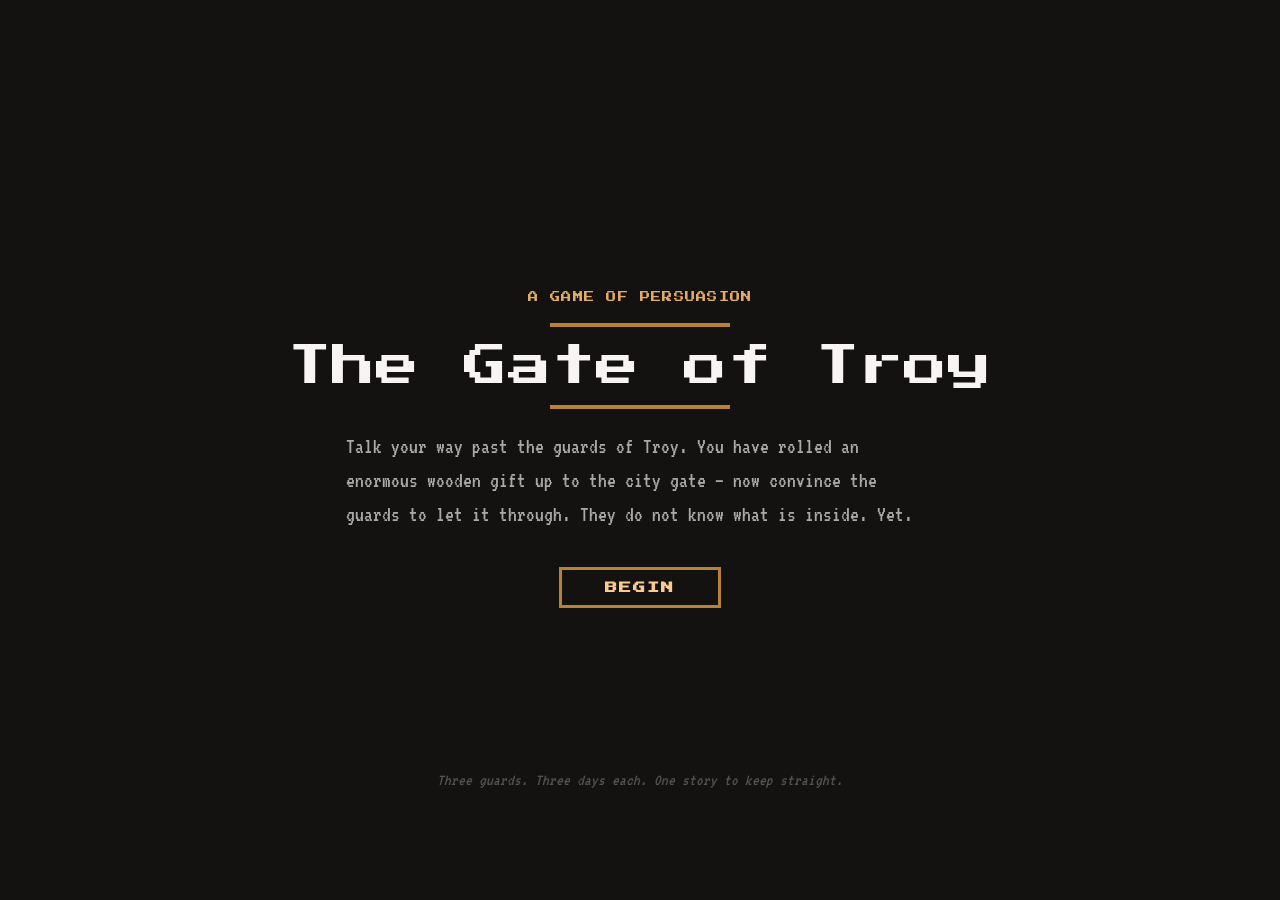
<file: templates/index.html>
<!DOCTYPE html>
<html lang="en">
<head>
  <meta charset="utf-8">
  <meta name="viewport" content="width=device-width, initial-scale=1">
  <title>The Gate of Troy</title>
  <link rel="preconnect" href="https://fonts.googleapis.com">
  <link rel="preconnect" href="https://fonts.gstatic.com" crossorigin>
  <link href="https://fonts.googleapis.com/css2?family=Press+Start+2P&family=VT323&display=swap" rel="stylesheet">
  <link rel="stylesheet" href="/static/css/style.css">
</head>
<body>
<div class="stage" style="font-family:'VT323', monospace;color:#eae7e7">

  <!-- ================= TITLE ================= -->
  <div id="screen-title" style="position:absolute;inset:0;background:#131211;display:flex;flex-direction:column;align-items:center;justify-content:center;gap:3cqh">
    <div style="font-family:'Press Start 2P', monospace;font-size:0.8cqw;letter-spacing:0.12em;text-transform:uppercase;color:#e1ad66">A game of persuasion</div>
    <div style="text-align:center;display:flex;flex-direction:column;gap:1.6cqh;padding:0 4cqw">
      <div style="width:14cqw;height:4px;background:#b68235;margin:0 auto"></div>
      <h1 style="font-family:'Press Start 2P', monospace;font-weight:300;font-size:3.4cqw;line-height:1.25;margin:0;color:#f8f4f4">The Gate of Troy</h1>
      <div style="width:14cqw;height:4px;background:#b68235;margin:0 auto"></div>
      <p style="max-width:46cqw;margin:1.4cqh auto 0;font-size:1.7cqw;line-height:1.55;text-align:left;color:rgba(234,233,233,0.7)">Talk your way past the guards of Troy. You have rolled an enormous wooden gift up to the city gate — now convince the guards to let it through. They do not know what is inside. Yet.</p>
    </div>
    <button id="begin-btn" class="btn" style="margin-top:2cqh;background:transparent;border:3px solid #b68235;border-radius:0;color:#facb8d;font-family:'Press Start 2P', monospace;font-weight:600;font-size:0.95cqw;letter-spacing:0.16em;text-transform:uppercase;padding:1.6cqh 3.4cqw;cursor:pointer">Begin</button>
    <div style="position:absolute;bottom:3cqh;font-style:italic;font-size:1.3cqw;color:rgba(234,233,233,0.3)">Three guards. Three days each. One story to keep straight.</div>
  </div>

  <!-- ================= EVA (briefing / debrief) ================= -->
  <div id="screen-eva" class="is-hidden" style="position:absolute;inset:0;background:#161514">
    <div style="position:absolute;inset:0"><img src="/static/images/camp-bg.png" alt="" style="width:100%;height:100%;object-fit:cover"></div>
    <div style="position:absolute;inset:0;background:radial-gradient(110% 88% at 50% 36%, rgba(19,18,17,0) 26%, rgba(19,18,17,0.66) 74%, rgba(19,18,17,0.95) 100%)"></div>
    <div style="position:absolute;inset:0;background:linear-gradient(to bottom, rgba(19,18,17,0.6) 0%, rgba(19,18,17,0.05) 22%, rgba(19,18,17,0.05) 40%, rgba(19,18,17,0.88) 76%, rgba(19,18,17,0.97) 100%)"></div>

    <img id="eva-portrait" src="/static/images/eva.png" alt="Captain Eva" style="position:absolute;left:50%;bottom:-9cqh;transform:translateX(-50%);width:36cqw;height:97cqh;object-fit:contain;filter:drop-shadow(0 2cqh 3.4cqh rgba(0,0,0,0.7))">

    <div style="position:absolute;top:4cqh;left:3cqw;border-left:5px solid #b68235;padding-left:1cqw;display:flex;flex-direction:column;gap:0.4cqh">
      <span id="eva-kicker" style="font-family:'Press Start 2P', monospace;font-size:0.8cqw;letter-spacing:0.16em;text-transform:uppercase;color:#e1ad66">Briefing — the night before</span>
      <span style="font-style:italic;font-size:1.35cqw;color:rgba(234,233,233,0.45)">The Greek camp, beyond the ridge</span>
    </div>

    <div style="position:absolute;left:8cqw;right:8cqw;bottom:5cqh;display:flex;flex-direction:column;gap:1.3cqh">
      <div style="display:flex;align-items:flex-end;gap:1cqw;padding-left:1.6cqw;margin-bottom:-0.6cqh">
        <div style="font-family:'Press Start 2P', monospace;font-weight:500;font-size:1.25cqw;letter-spacing:0.04em;color:#facb8d;text-transform:uppercase">Captain Eva</div>
        <div style="padding-bottom:0.5cqh;font-style:italic;font-size:1.4cqw;color:rgba(234,233,233,0.42)">who thought of the horse in the first place</div>
      </div>
      <div id="eva-box" style="cursor:pointer;background:rgba(19,18,17,0.9);border:3px solid #7d5411;border-radius:0;padding:2.8cqh 2.6cqw;min-height:19cqh;display:flex;flex-direction:column;justify-content:center;gap:1cqh;box-shadow:0 0 0 4px #131211, 0 0 0 5px rgba(194,141,65,0.35);position:relative">
        <div id="eva-action" style="font-style:italic;font-size:1.45cqw;color:#e1ad66;line-height:1.4"></div>
        <div style="font-size:2cqw;line-height:1.45;color:#eae7e7;text-wrap:pretty"><span id="eva-spoken"></span><span id="eva-caret" style="animation:blink 1s step-end infinite;color:#b68235"></span></div>
        <div style="position:absolute;right:1.6cqw;bottom:1.2cqh;display:flex;align-items:center;gap:0.6cqw;font-family:'Press Start 2P', monospace;font-size:0.9cqw;letter-spacing:0.15em;text-transform:uppercase;color:rgba(234,233,233,0.45)">
          <span id="eva-cue">Continue</span><span style="animation:nudge 1.4s ease-in-out infinite;color:#b68235">▾</span>
        </div>
      </div>
    </div>
  </div>

  <!-- ================= ROLL (cinematic transition) ================= -->
  <div id="screen-roll" class="is-hidden" style="position:absolute;inset:0;background:#000;cursor:pointer;display:flex;flex-direction:column;align-items:center;justify-content:center;gap:2.6cqh;padding:0 14cqw;text-align:center">
    <div id="roll-lines" style="display:flex;flex-direction:column;align-items:center;gap:2.6cqh"></div>
    <div style="position:absolute;bottom:4cqh;font-family:'Press Start 2P', monospace;font-size:0.75cqw;letter-spacing:0.14em;text-transform:uppercase;color:rgba(255,255,255,0.32)">Click to continue</div>
  </div>

  <!-- ================= GATE (the game) ================= -->
  <div id="screen-gate" class="is-hidden" style="position:absolute;inset:0">
    <div style="position:absolute;inset:0"><img src="/static/images/gate-bg.jpg" alt="" style="width:100%;height:100%;object-fit:cover"></div>
    <div style="position:absolute;inset:0;pointer-events:none;background:radial-gradient(120% 92% at 50% 34%, rgba(19,18,17,0) 28%, rgba(19,18,17,0.6) 76%, rgba(19,18,17,0.94) 100%)"></div>
    <div style="position:absolute;inset:0;pointer-events:none;background:linear-gradient(to bottom, rgba(19,18,17,0.62) 0%, rgba(19,18,17,0.05) 20%, rgba(19,18,17,0.05) 40%, rgba(19,18,17,0.86) 76%, rgba(19,18,17,0.97) 100%)"></div>

    <div style="position:absolute;left:50%;bottom:-9cqh;transform:translateX(-50%);width:36cqw;height:97cqh;filter:drop-shadow(0 2cqh 3.4cqh rgba(0,0,0,0.7))">
      <img id="gate-portrait" src="/static/images/barnaby.png" alt="Guard portrait" style="width:100%;height:100%;object-fit:contain">
    </div>

    <!-- day badge -->
    <div style="position:absolute;top:3.6cqh;left:3cqw;display:flex;align-items:baseline;gap:0.9cqw;border-left:5px solid #b68235;padding-left:1cqw">
      <span id="day-label" style="font-family:'Press Start 2P', monospace;font-weight:300;font-size:3cqw;line-height:1;color:#facb8d;font-feature-settings:'tnum'">1</span>
      <span style="display:flex;flex-direction:column;gap:0.2cqh">
        <span style="font-family:'Press Start 2P', monospace;font-size:0.85cqw;letter-spacing:0.16em;text-transform:uppercase;color:#e1ad66">Day</span>
        <span style="font-style:italic;font-size:1.35cqw;color:rgba(234,233,233,0.45)">of three</span>
      </span>
    </div>

    <!-- gate + conviction -->
    <div style="position:absolute;top:4cqh;right:3cqw;width:22cqw;display:flex;flex-direction:column;gap:1cqh;align-items:flex-end">
      <div style="font-family:'Press Start 2P', monospace;font-size:0.85cqw;letter-spacing:0.14em;text-transform:uppercase;color:rgba(234,233,233,0.6)">Gate <span id="gate-label">I</span> of III</div>
      <div style="width:100%;display:flex;flex-direction:column;gap:0.7cqh">
        <div style="display:flex;justify-content:space-between;align-items:baseline">
          <span style="font-family:'Press Start 2P', monospace;font-size:0.75cqw;letter-spacing:0.14em;text-transform:uppercase;color:rgba(234,233,233,0.45)">Conviction</span>
          <span id="conviction-num" style="font-family:'Press Start 2P', monospace;font-size:1.05cqw;color:#facb8d;font-feature-settings:'tnum'">50</span>
        </div>
        <div style="height:1.4cqh;border:3px solid #7d5411;border-radius:0;position:relative;overflow:hidden;background:rgba(19,18,17,0.6)">
          <div id="conviction-fill" style="position:absolute;inset:0;width:50%;background:repeating-linear-gradient(to right, #c28d41 0 0.8cqw, transparent 0.8cqw 1cqw);transition:width 0.35s steps(8,end)"></div>
        </div>
      </div>
    </div>

    <!-- dialogue + input -->
    <div style="position:absolute;left:8cqw;right:8cqw;bottom:3.4cqh;display:flex;flex-direction:column;gap:1.3cqh">
      <div style="display:flex;align-items:flex-end;gap:1cqw;padding-left:1.6cqw;margin-bottom:-0.6cqh">
        <div id="speaker-name" style="font-family:'Press Start 2P', monospace;font-weight:500;font-size:1.25cqw;letter-spacing:0.04em;color:#facb8d;text-transform:uppercase">Guard Barnaby</div>
        <div id="speaker-title" style="padding-bottom:0.5cqh;font-style:italic;font-size:1.4cqw;color:rgba(234,233,233,0.42)">of the outer gate</div>
      </div>

      <div style="background:rgba(19,18,17,0.9);border:3px solid #7d5411;border-radius:0;padding:2.8cqh 2.6cqw;min-height:17cqh;display:flex;flex-direction:column;justify-content:center;gap:1cqh;box-shadow:0 0 0 4px #131211, 0 0 0 5px rgba(194,141,65,0.35)">
        <div id="stage-direction" style="font-style:italic;font-size:1.45cqw;color:#e1ad66;line-height:1.4"></div>
        <div style="font-size:2cqw;line-height:1.45;color:#eae7e7;text-wrap:pretty"><span id="spoken-text"></span><span id="caret" style="animation:blink 1s step-end infinite;color:#b68235"></span></div>
      </div>

      <!-- input row -->
      <div id="input-row" style="display:flex;gap:0.8cqw;align-items:stretch">
        <input id="player-input" type="text" autocomplete="off" placeholder="Say something to the guard…" style="flex:1;background:rgba(19,18,17,0.8);border:3px solid rgba(194,141,65,0.4);border-radius:0;color:#eae7e7;font-family:'VT323', monospace;font-size:1.6cqw;padding:1.4cqh 1.4cqw;outline:none">
        <button id="send-btn" class="btn" style="background:transparent;border:3px solid #b68235;border-radius:0;color:#facb8d;font-family:'Press Start 2P', monospace;font-weight:600;font-size:0.85cqw;letter-spacing:0.12em;text-transform:uppercase;padding:0 2.4cqw;cursor:pointer">Speak</button>
        <button id="ledger-btn" class="btn-ghost" style="background:transparent;border:3px solid rgba(234,233,233,0.22);border-radius:0;color:rgba(234,233,233,0.6);font-family:'Press Start 2P', monospace;font-size:0.85cqw;letter-spacing:0.12em;text-transform:uppercase;padding:0 1.6cqw;cursor:pointer;transition:0.2s">Ledger</button>
      </div>

      <!-- locked row (after outcome) -->
      <div id="locked-row" class="is-hidden" style="display:flex;gap:0.8cqw;align-items:stretch">
        <div style="flex:1;background:rgba(19,18,17,0.55);border:3px solid rgba(234,233,233,0.12);color:rgba(234,233,233,0.28);font-family:'VT323', monospace;font-size:1.6cqw;padding:1.4cqh 1.4cqw;font-style:italic">The conversation is over.</div>
        <button id="outcome-btn" class="btn" style="background:transparent;border:3px solid #b68235;border-radius:0;color:#facb8d;font-family:'Press Start 2P', monospace;font-weight:600;font-size:0.85cqw;letter-spacing:0.12em;text-transform:uppercase;padding:0 3cqw;cursor:pointer">Head back to camp</button>
      </div>
    </div>

    <!-- ledger overlay -->
    <div id="ledger" class="is-hidden" style="position:absolute;inset:0;background:rgba(19,18,17,0.72);display:flex;justify-content:flex-end">
      <div style="width:38cqw;height:100%;background:#161514;border-left:4px solid #7d5411;display:flex;flex-direction:column">
        <div style="display:flex;justify-content:space-between;align-items:baseline;padding:4cqh 2.4cqw 2cqh;border-bottom:1px solid rgba(234,233,233,0.14)">
          <div style="font-family:'Press Start 2P', monospace;font-size:1.1cqw;color:#facb8d">The Ledger</div>
          <button id="ledger-close" class="btn-ghost" style="background:transparent;border:3px solid rgba(234,233,233,0.22);border-radius:0;color:rgba(234,233,233,0.6);font-family:'Press Start 2P', monospace;font-size:0.75cqw;letter-spacing:0.12em;text-transform:uppercase;padding:0.9cqh 1.1cqw;cursor:pointer;transition:0.2s">Close</button>
        </div>
        <div id="ledger-list" style="flex:1;overflow-y:auto;padding:1cqh 2.4cqw 3cqh"></div>
      </div>
    </div>
  </div>

  <!-- ================= END (win / lose) ================= -->
  <div id="screen-end" class="is-hidden" style="position:absolute;inset:0;background:#131211;display:flex;flex-direction:column;align-items:center;justify-content:center;gap:2.6cqh;text-align:center">
    <div id="end-kicker" style="font-family:'Press Start 2P', monospace;font-size:0.8cqw;letter-spacing:0.2em;text-transform:uppercase;color:#e1ad66">Turned away</div>
    <h2 id="end-title" style="font-family:'Press Start 2P', monospace;font-weight:300;font-size:3cqw;margin:0;color:#f8f4f4">The gate stays shut</h2>
    <div style="width:22cqw;height:4px;background:#b68235"></div>
    <p id="end-body" style="max-width:42cqw;font-size:1.65cqw;line-height:1.555;text-align:left;color:rgba(234,233,233,0.75)"></p>
    <div style="display:flex;gap:3cqw;margin-top:1.6cqh">
      <div style="display:flex;flex-direction:column;align-items:center;gap:0.5cqh">
        <span id="stat-days" style="font-family:'Press Start 2P', monospace;font-weight:300;font-size:2.2cqw;color:#facb8d;font-feature-settings:'tnum'">1</span>
        <span style="font-family:'Press Start 2P', monospace;font-size:0.72cqw;letter-spacing:0.14em;text-transform:uppercase;color:rgba(234,233,233,0.45)">Days spent</span>
      </div>
      <div style="width:1px;background:rgba(234,233,233,0.16)"></div>
      <div style="display:flex;flex-direction:column;align-items:center;gap:0.5cqh">
        <span id="stat-gates" style="font-family:'Press Start 2P', monospace;font-weight:300;font-size:2.2cqw;color:#facb8d;font-feature-settings:'tnum'">0</span>
        <span style="font-family:'Press Start 2P', monospace;font-size:0.72cqw;letter-spacing:0.14em;text-transform:uppercase;color:rgba(234,233,233,0.45)">Gates passed</span>
      </div>
    </div>
    <button id="restart-btn" class="btn" style="margin-top:2cqh;background:transparent;border:3px solid #b68235;border-radius:0;color:#facb8d;font-family:'Press Start 2P', monospace;font-weight:600;font-size:0.9cqw;letter-spacing:0.14em;text-transform:uppercase;padding:1.6cqh 3cqw;cursor:pointer">Begin again</button>
  </div>

</div>
<script src="/static/js/script.js"></script>
</body>
</html>
</file>
<file: static/css/style.css>
/* The Gate of Troy — global styles.
   Screen-specific layout stays inline in index.html (ported straight from the
   Claude Design artboard so the look is exact); this file holds the globals,
   pixel-art rendering, keyframes, and interaction states. */

* { box-sizing: border-box; image-rendering: pixelated; -webkit-font-smoothing: none; font-smooth: never; }

html, body { margin: 0; height: 100%; }
body {
  background: #131211;
  color: #eae7e7;
  font-family: 'VT323', monospace;
  display: flex;
  align-items: center;
  justify-content: center;
  min-height: 100vh;
}

/* The 16:9 stage. container-type lets the cqw/cqh units inside scale with it. */
.stage {
  width: 100%;
  max-width: 1600px;
  aspect-ratio: 16 / 9;
  position: relative;
  container-type: size;
  overflow: hidden;
  background: #131211;
  color: #eae7e7;
  user-select: none;
}

image-slot img, .stage img { image-rendering: pixelated; }
a { color: #c28d41; }
a:hover { color: #e1ad66; }

/* Screens are shown/hidden by JS toggling the .is-hidden class. */
.is-hidden { display: none !important; }

@keyframes blink  { 0%,49%{opacity:1} 50%,100%{opacity:0} }
@keyframes rollup { 0%{opacity:0} 40%{opacity:0} 41%{opacity:1} 100%{opacity:1} }
@keyframes nudge  { 0%,100%{transform:translateY(0);opacity:0.5} 50%{transform:translateY(0.4em);opacity:1} }

input::placeholder { color: rgba(234,233,233,0.35); font-style: italic; }
::-webkit-scrollbar { width: 6px; }
::-webkit-scrollbar-thumb { background: rgba(194,141,65,0.4); }
::selection { background: rgba(182,130,53,0.35); }

/* Interactive states (the design's style-hover/style-focus attributes). */
.btn { transition: background 0.2s, color 0.2s, border-color 0.2s; }
.btn:hover { background: rgba(194,141,65,0.14); color: #ffe3bf; }
.btn-ghost:hover { border-color: #b68235; color: #facb8d; }
#player-input:focus { border-color: #b68235 !important; background: rgba(19,18,17,0.95) !important; }

/* Visible keyboard focus for accessibility. */
:focus-visible { outline: 3px solid #facb8d; outline-offset: 2px; }

@media (prefers-reduced-motion: reduce) {
  * { animation-duration: 0.01ms !important; animation-iteration-count: 1 !important; }
}
</file>
